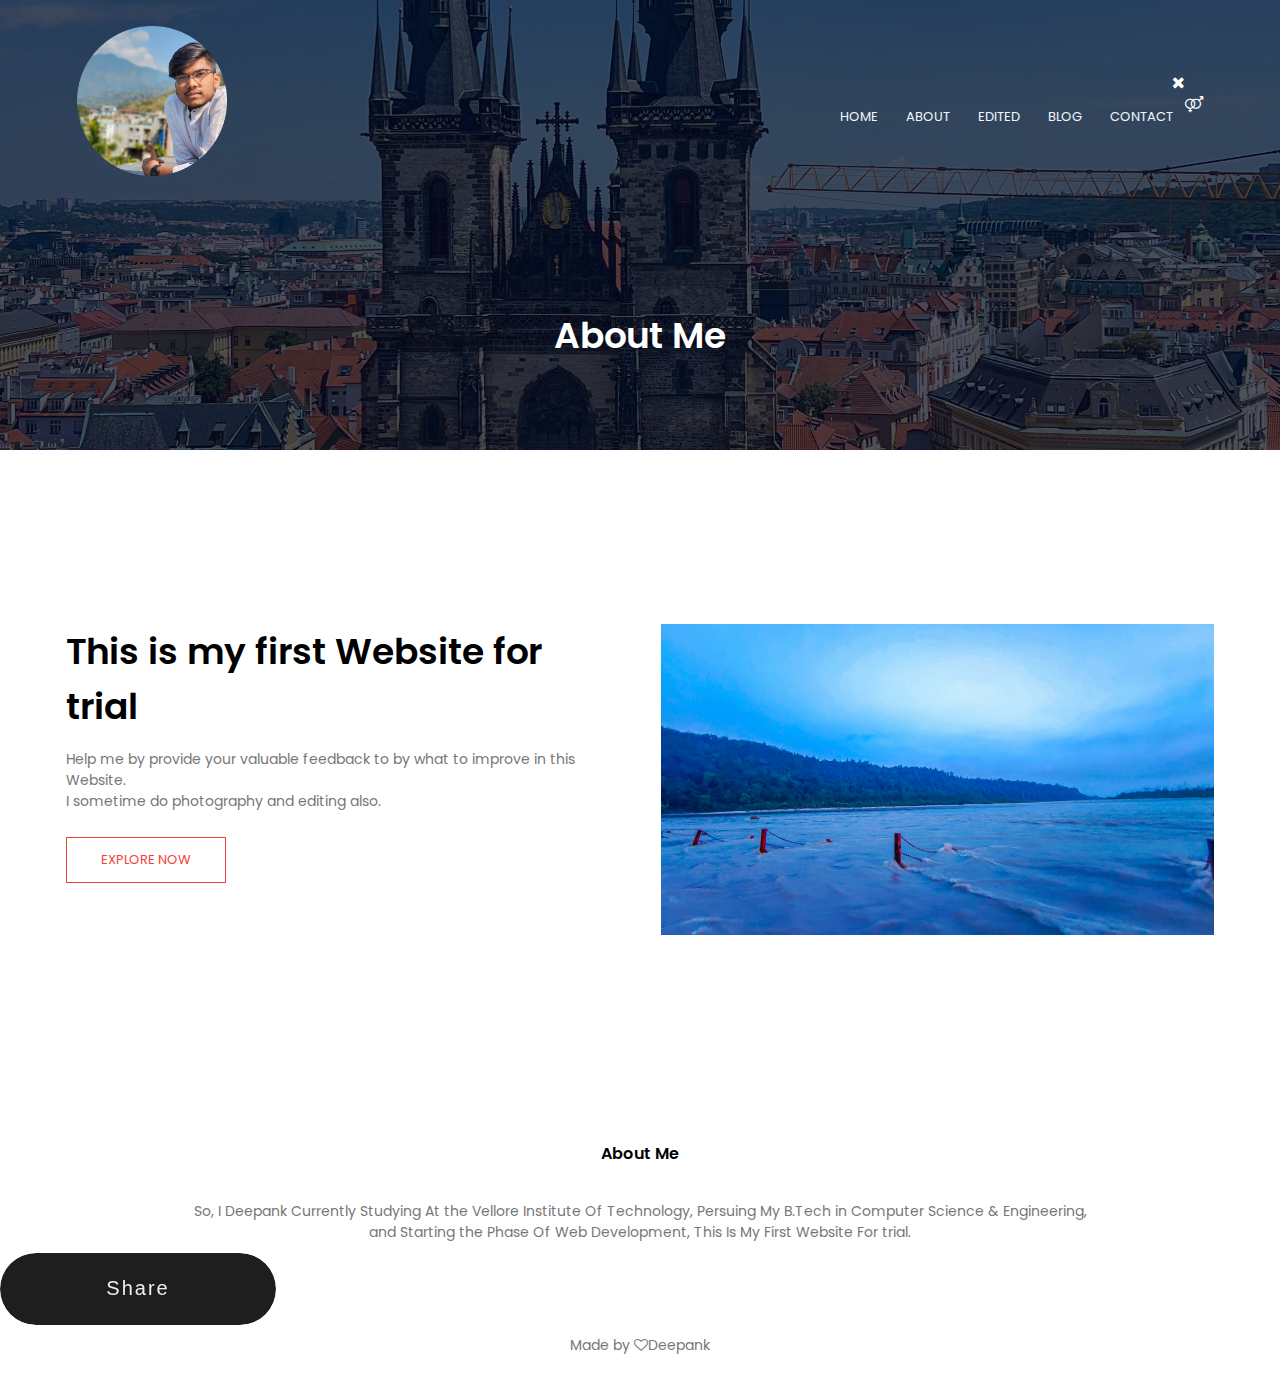
<file: about.html>
<!DOCTYPE html>
<html lang="en">
<head>
    <meta charset="UTF-8">
    <meta http-equiv="X-UA-Compatible" content="IE=edge">
    <meta name="viewport" content="width=device-width, initial-scale=1.0">
    <title>My WebD Skill's</title>
    <link rel="apple-touch-icon" sizes="180x180" href="WEBSITE PICS USE/favicon/apple-touch-icon.png">
<link rel="icon" type="image/png" sizes="32x32" href="WEBSITE PICS USE/favicon/favicon-32x32.png">
<link rel="icon" type="image/png" sizes="16x16" href="WEBSITE PICS USE/favicon/favicon-16x16.png">
<link rel="manifest" href="WEBSITE PICS USE/favicon/site.webmanifest">
    <link rel="stylesheet" href="FirstProject.css">
    <link rel="preconnect" href="https://fonts.googleapis.com">
<link rel="preconnect" href="https://fonts.gstatic.com" crossorigin>
<link href="https://fonts.googleapis.com/css2?family=Poppins:ital,wght@0,400;0,500;0,600;1,100;1,200&display=swap" rel="stylesheet">
<link rel="stylesheet" href="https://stackpath.bootstrapcdn.com/font-awesome/4.7.0/css/font-awesome.min.css">
</head>
<body>
    <section class="sub-header">
    <nav>
        <a href="index.html"><img src="WEBSITE PICS USE/logo1.png"></a>
        <div class="nav-links" id="navLinks">
            <i class="fa fa-times" onclick="hideMenu()"></i>
            <ul>
                <li><a href="index.html">HOME </a></li>
                <li><a href="about.html">ABOUT</a></li>
                <li><a href="edited.html">EDITED</a></li>
                <li><a href="Blog.html">BLOG</a></li>
                <li><a href="contact.html">CONTACT</a></li>
            </ul>
        </div>
        <i class="fa fa-venus-mars" onclick="showMenu()"></i>

            </nav>
            <h1>About Me</h1>
        </section>

<!-- ------------------About me content----- -->
<section class="about-us">
    <div class="row">
        <div class="about-col">
            <h1>This is my first Website for trial </h1>
            <p>Help me by provide your valuable feedback to by what to improve in this Website.<br>I sometime do photography and editing also.  </p>
            <a href="" class="hero-btn red-btn">EXPLORE NOW</a>
        </div>
        <div class="about-col">
            <img src="WEBSITE PICS USE/IMG_20220706_193632.jpg">
        </div>
    </div>

</section>


<!-- ------Footer---- -->
<section class="footer">
    <h4>About Me</h4>
    <p>
        So, I Deepank Currently Studying At the Vellore Institute Of Technology, Persuing My B.Tech in Computer Science & Engineering,<br> and Starting the Phase Of Web Development, This Is My First Website For trial. 
    </p>
    <div class="icons">
        <poan>Share</poan>
        <div class="container">
       <a href="https://www.facebook.com/deepank.gupta.92"><i class="fa fa-facebook"></i></a>
       <a href="https://twitter.com/Deepank__18"><i class="fa fa-twitter"></i></a>
       <a href="https://www.instagram.com/deepank__/"><i class="fa fa-instagram"></i></a> 
        <a href="https://www.linkedin.com/in/deepank-gupta-661142223/"><i class="fa fa-linkedin"></i></a>
    </div>
    </div>
    <p>Made by <i class="fa fa-heart-o"></i>Deepank</p>

</section>













<!-- ---------------------------------JAvaScript----------- -->
<script>
    var navLinks= document.getElementById("navLinks");

    function showMenu(){
        navLinks.style.right="0";
    }
    function hideMenu(){
        navLinks.style.right="-200px";
    }
</script>

</body> 
</html>
</file>
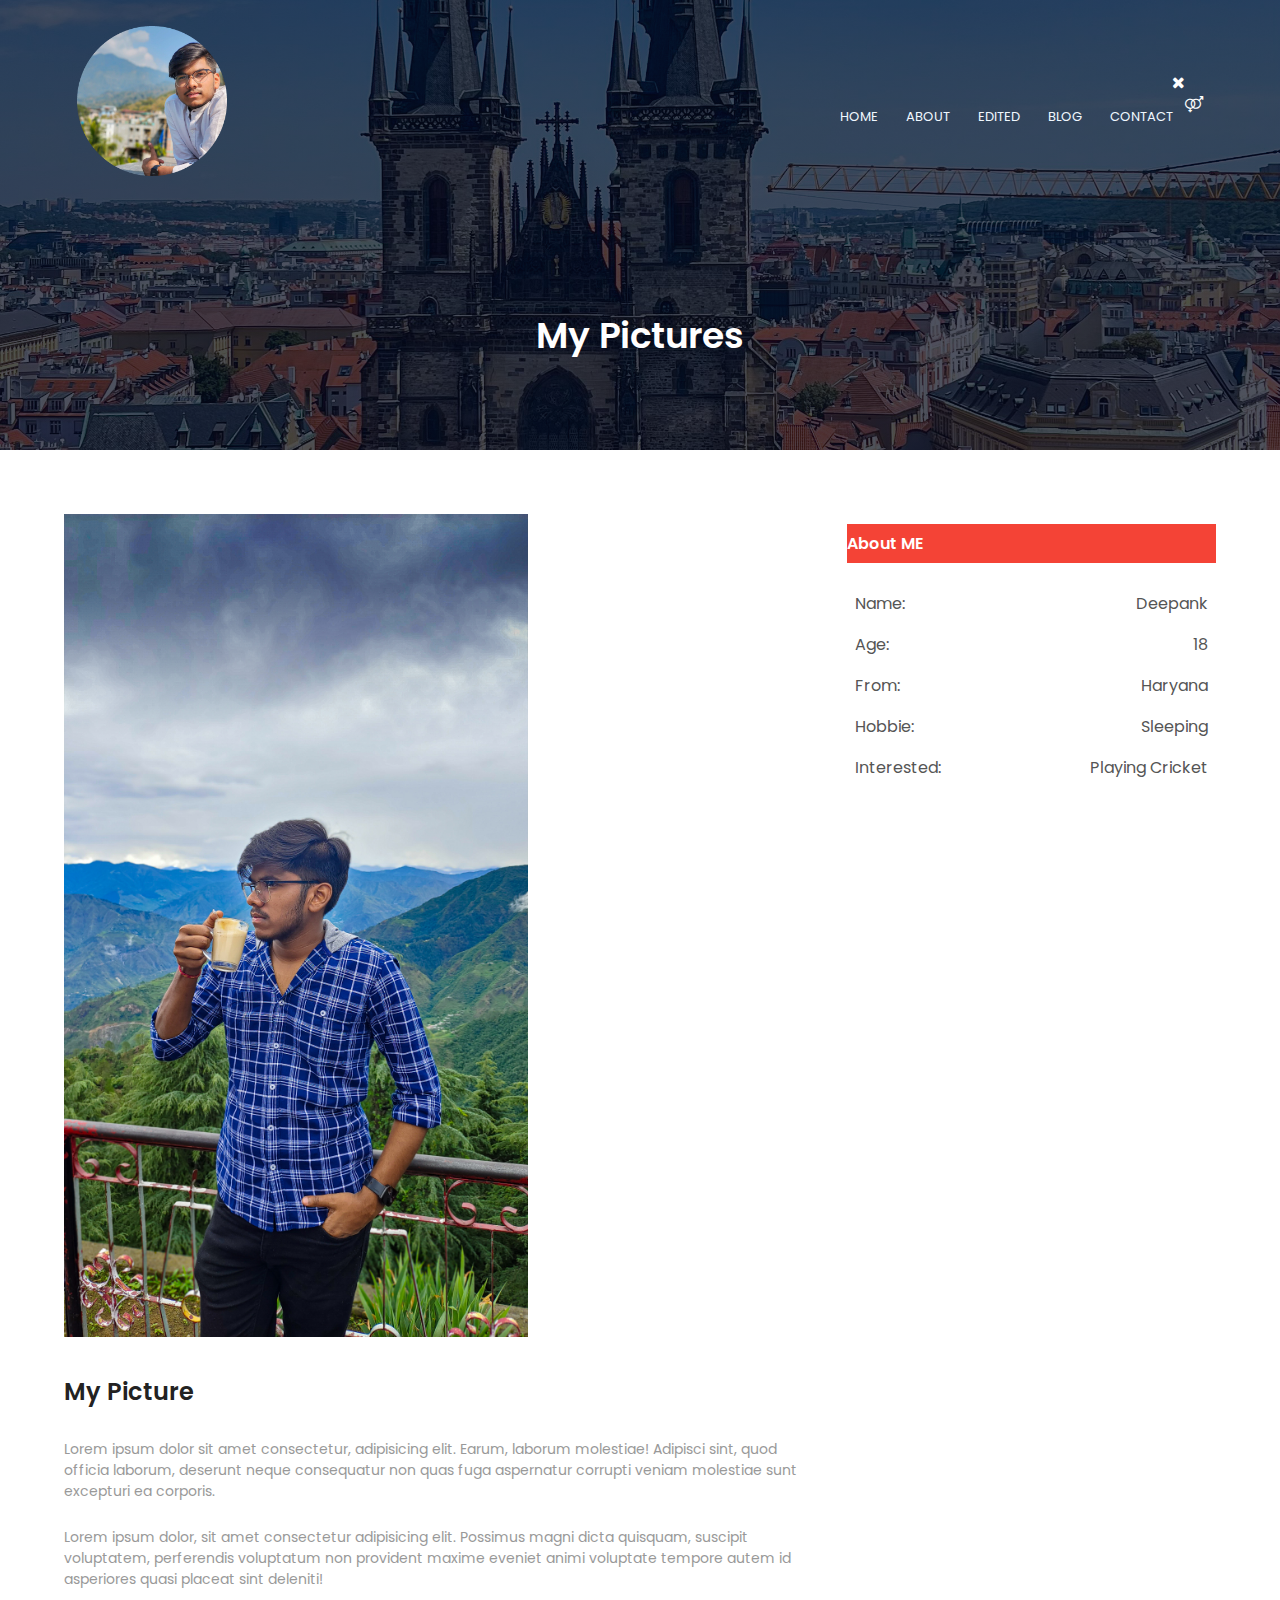
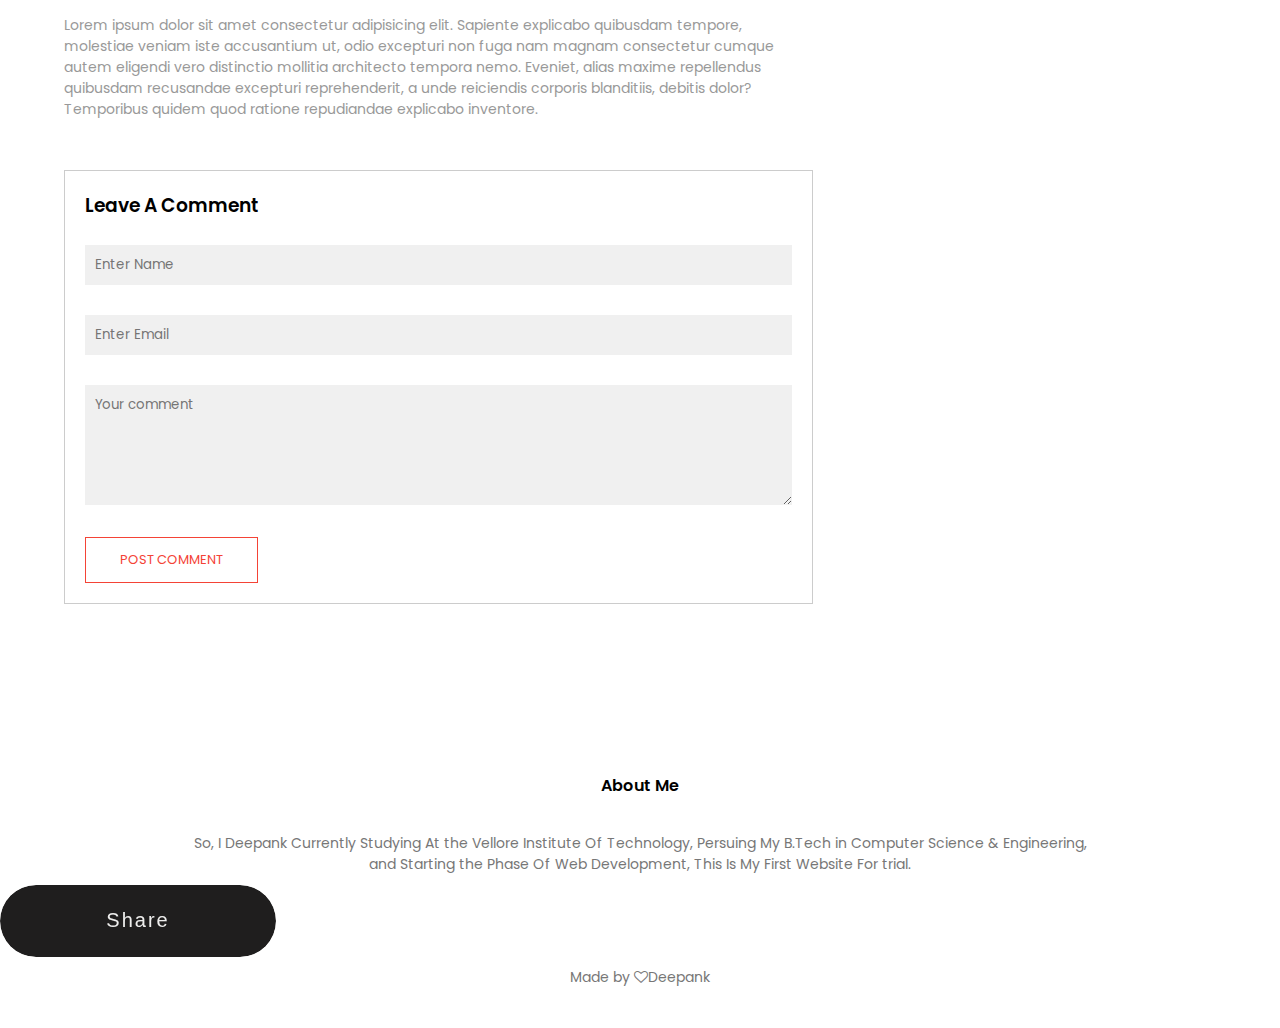
<file: Blog.html>
<!DOCTYPE html>
<html lang="en">
<head>
    <meta charset="UTF-8">
    <meta http-equiv="X-UA-Compatible" content="IE=edge">
    <meta name="viewport" content="width=device-width, initial-scale=1.0">
    <title>My WebD Skill's</title>
    <link rel="apple-touch-icon" sizes="180x180" href="WEBSITE PICS USE/favicon/apple-touch-icon.png">
<link rel="icon" type="image/png" sizes="32x32" href="WEBSITE PICS USE/favicon/favicon-32x32.png">
<link rel="icon" type="image/png" sizes="16x16" href="WEBSITE PICS USE/favicon/favicon-16x16.png">
<link rel="manifest" href="WEBSITE PICS USE/favicon/site.webmanifest">
    <link rel="stylesheet" href="FirstProject.css">
    <link rel="preconnect" href="https://fonts.googleapis.com">
<link rel="preconnect" href="https://fonts.gstatic.com" crossorigin>
<link href="https://fonts.googleapis.com/css2?family=Poppins:ital,wght@0,400;0,500;0,600;1,100;1,200&display=swap" rel="stylesheet">
<link rel="stylesheet" href="https://stackpath.bootstrapcdn.com/font-awesome/4.7.0/css/font-awesome.min.css">
</head>
<body>
    <section class="sub-header">
    <nav>
        <a href="index.html"><img src="WEBSITE PICS USE/logo1.png"></a>
        <div class="nav-links" id="navLinks">
            <i class="fa fa-times" onclick="hideMenu()"></i>
            <ul>
                <li><a href="index.html">HOME </a></li>
                <li><a href="about.html">ABOUT</a></li>
                <li><a href="edited.html">EDITED</a></li>
                <li><a href="Blog.html">BLOG</a></li>
                <li><a href="contact.html">CONTACT</a></li>
            </ul>
        </div>
        <i class="fa fa-venus-mars" onclick="showMenu()"></i>

            </nav>
            <h1>My Pictures</h1>
        </section>

<!-- ------------------Picture--------- -->
<section class="Blog-content">
    <div class="row">
        <div class="blog-left">
            <img src="WEBSITE PICS USE/IMG_20220706_104451 (1).jpg">
            <h2>My Picture</h2>
            <p>Lorem ipsum dolor sit amet consectetur, adipisicing elit. Earum, laborum molestiae! Adipisci sint, quod officia laborum, deserunt neque consequatur non quas fuga aspernatur corrupti veniam molestiae sunt excepturi ea corporis.</p><br>
            <p> Lorem ipsum dolor, sit amet consectetur adipisicing elit. Possimus magni dicta quisquam, suscipit voluptatem, perferendis voluptatum non provident maxime eveniet animi voluptate tempore autem id asperiores quasi placeat sint deleniti!</p><br>
            <p>Lorem ipsum dolor sit amet consectetur adipisicing elit. Sapiente explicabo quibusdam tempore, molestiae veniam iste accusantium ut, odio excepturi non fuga nam magnam consectetur cumque autem eligendi vero distinctio mollitia architecto tempora nemo. Eveniet, alias maxime repellendus quibusdam recusandae excepturi reprehenderit, a unde reiciendis corporis blanditiis, debitis dolor? Temporibus quidem quod ratione repudiandae explicabo inventore.</p>




    <div class="comment-box">
        <h3>Leave A Comment</h3>
        <form class="comment-form">
            <input type="text" placeholder="Enter Name">
            <input type="email" placeholder="Enter Email">
            <textarea rows="5" placeholder="Your comment"></textarea>
            <button type="submit" class="hero-btn red-btn">POST COMMENT</button>
        </form>
    </div>


        </div>
        <div class="blog-right">
            <h3>About ME</h3>
            <div>
                <Span>Name:</Span>
                <Span>Deepank</Span>
            </div>
            <div>
                <Span>Age:</Span>
                <Span>18</Span>
            </div>
            <div>
                <Span>From:</Span>
                <Span>Haryana</Span>
            </div>
            <div>
                <Span>Hobbie:</Span>
                <Span>Sleeping</Span>
            </div>
            <div>
                <Span>Interested:</Span>
                <Span>Playing Cricket</Span>
            </div>
        </div>
    </div>
</section>


<!-- ------Footer---- -->
<section class="footer">
    <h4>About Me</h4>
    <p>
        So, I Deepank Currently Studying At the Vellore Institute Of Technology, Persuing My B.Tech in Computer Science & Engineering,<br> and Starting the Phase Of Web Development, This Is My First Website For trial. 
    </p>
    <div class="icons">
        <poan>Share</poan>
        <div class="container">
       <a href="https://www.facebook.com/deepank.gupta.92"><i class="fa fa-facebook"></i></a>
       <a href="https://twitter.com/Deepank__18"><i class="fa fa-twitter"></i></a>
       <a href="https://www.instagram.com/deepank__/"><i class="fa fa-instagram"></i></a> 
        <a href="https://www.linkedin.com/in/deepank-gupta-661142223/"><i class="fa fa-linkedin"></i></a>
    </div>
    </div>
    <p>Made by <i class="fa fa-heart-o"></i>Deepank</p>

</section>













<!-- ---------------------------------JAvaScript----------- -->
<script>
    var navLinks= document.getElementById("navLinks");

    function showMenu(){
        navLinks.style.right="0";
    }
    function hideMenu(){
        navLinks.style.right="-200px";
    }
</script>

</body> 
</html>
</file>
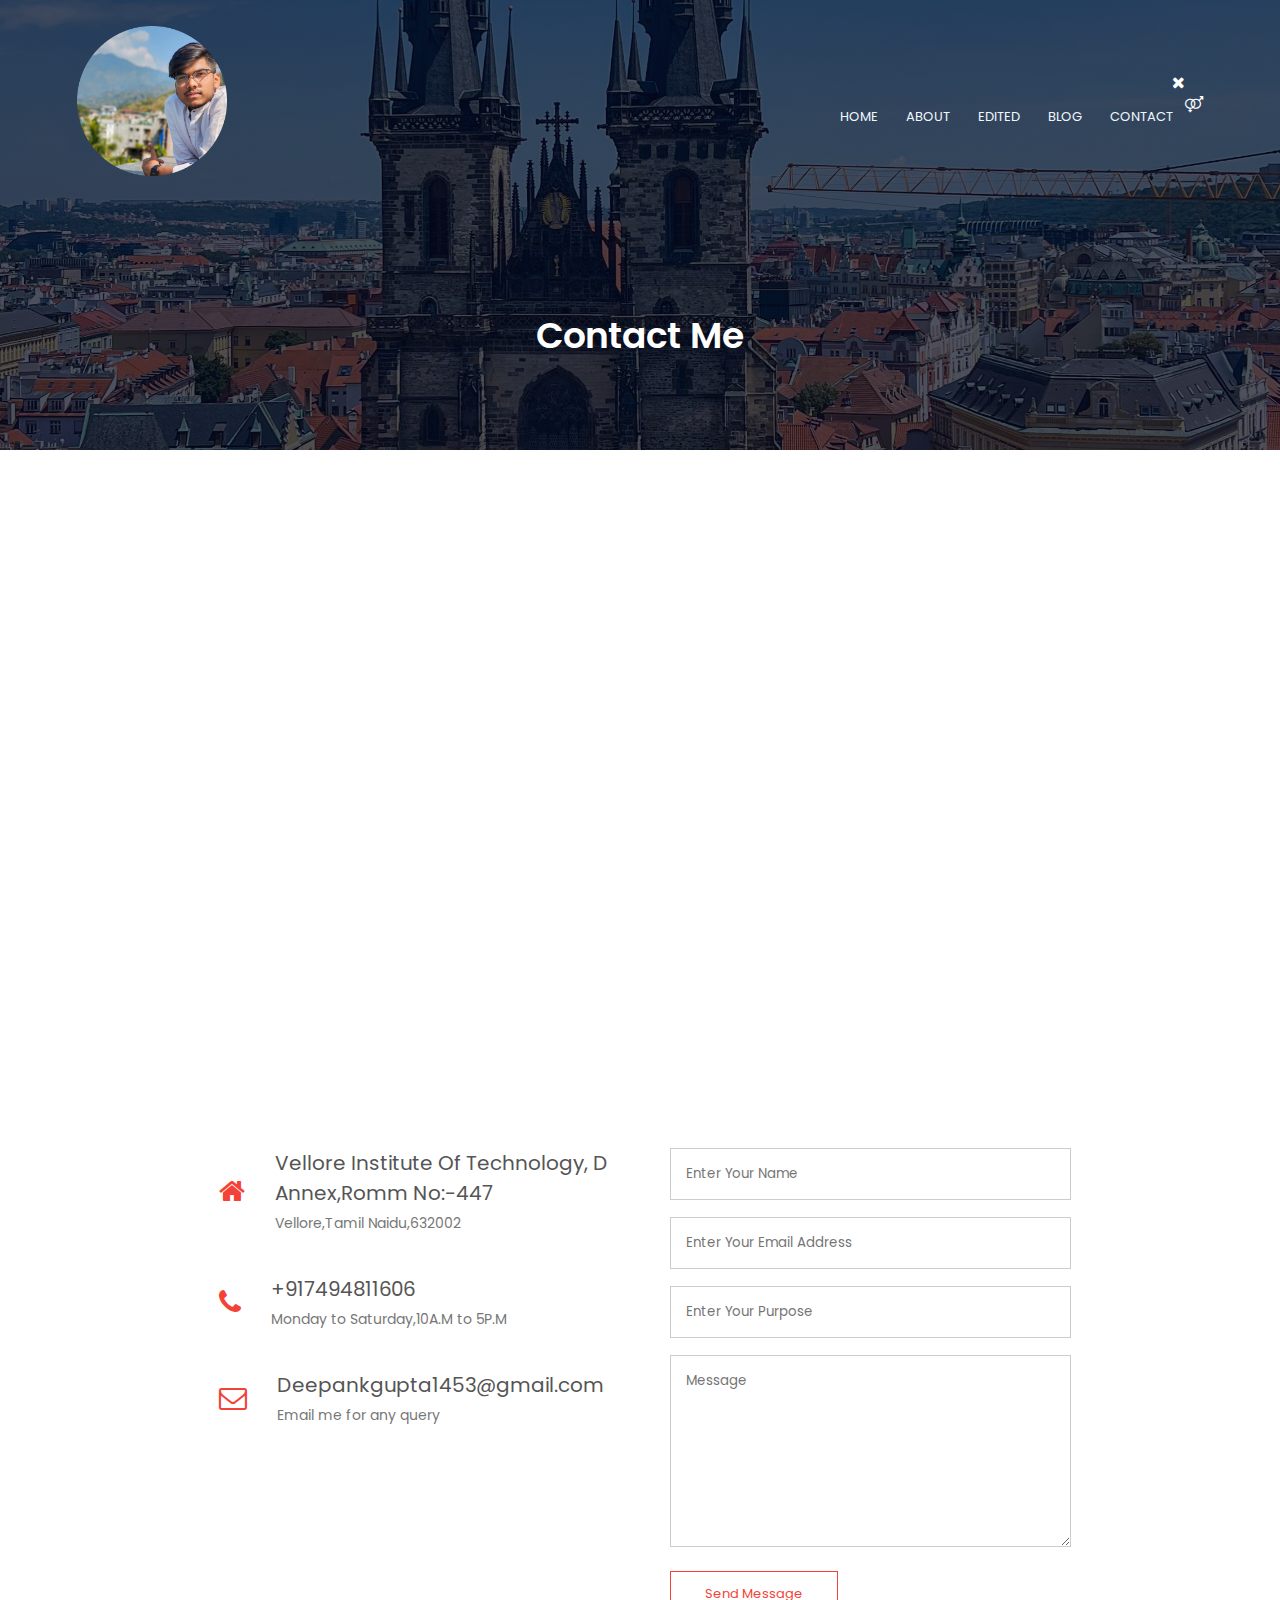
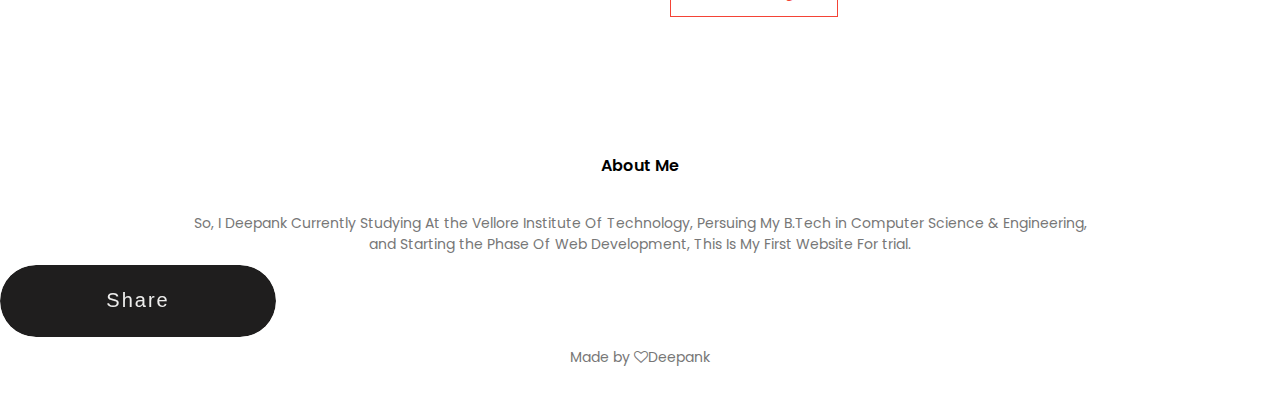
<file: contact.html>
<!DOCTYPE html>
<html lang="en">
<head>
    <meta charset="UTF-8">
    <meta http-equiv="X-UA-Compatible" content="IE=edge">
    <meta name="viewport" content="width=device-width, initial-scale=1.0">
    <title>My WebD Skill's</title>
    <link rel="apple-touch-icon" sizes="180x180" href="WEBSITE PICS USE/favicon/apple-touch-icon.png">
<link rel="icon" type="image/png" sizes="32x32" href="WEBSITE PICS USE/favicon/favicon-32x32.png">
<link rel="icon" type="image/png" sizes="16x16" href="WEBSITE PICS USE/favicon/favicon-16x16.png">
<link rel="manifest" href="WEBSITE PICS USE/favicon/site.webmanifest">
    <link rel="stylesheet" href="FirstProject.css">
    <link rel="preconnect" href="https://fonts.googleapis.com">
<link rel="preconnect" href="https://fonts.gstatic.com" crossorigin>
<link href="https://fonts.googleapis.com/css2?family=Poppins:ital,wght@0,400;0,500;0,600;1,100;1,200&display=swap" rel="stylesheet">
<link rel="stylesheet" href="https://stackpath.bootstrapcdn.com/font-awesome/4.7.0/css/font-awesome.min.css">
</head>
<body>
    <section class="sub-header">
    <nav>
        <a href="index.html"><img src="WEBSITE PICS USE/logo1.png"></a>
        <div class="nav-links" id="navLinks">
            <i class="fa fa-times" onclick="hideMenu()"></i>
            <ul>
                <li><a href="index.html">HOME </a></li>
                <li><a href="about.html">ABOUT</a></li>
                <li><a href="edited.html">EDITED</a></li>
                <li><a href="Blog.html">BLOG</a></li>
                <li><a href="contact.html">CONTACT</a></li>
            </ul>
        </div>
        <i class="fa fa-venus-mars" onclick="showMenu()"></i>

            </nav>
            <h1>Contact Me</h1>
        </section>

<!-- ------------------Contact Me----- -->

<section class="location">
    <iframe src="https://www.google.com/maps/embed?pb=!1m18!1m12!1m3!1d7775.368571300532!2d79.189474445597!3d12.99203374620616!2m3!1f0!2f0!3f0!3m2!1i1024!2i768!4f13.1!3m3!1m2!1s0x3bad47d513037031%3A0xe00b1e3b7d1584f4!2sVellore%2C%20Tamil%20Nadu%20632106!5e0!3m2!1sen!2sin!4v1659815990306!5m2!1sen!2sin" width="600" height="450" style="border:0;" allowfullscreen="" loading="lazy" referrerpolicy="no-referrer-when-downgrade"></iframe>
</section>


<section class="contact-me">
    <div class="row">
        <div class="contact-col">
            <div>
                <i class="fa fa-home"></i>
                <span>
                    <h5>Vellore Institute Of Technology, D Annex,Romm No:-447</h5>
                    <p>Vellore,Tamil Naidu,632002</p>
                </span>
            </div>
            <div>
                <i class="fa fa-phone"></i>
                <span>
                    <h5>+917494811606</h5>
                    <p>Monday to Saturday,10A.M to 5P.M</p>
                </span>
            </div>
            <div>
                <i class="fa fa-envelope-o"></i>
                <span>
                    <h5>Deepankgupta1453@gmail.com</h5>
                    <p>Email me for any query</p>
                </span>
            </div>
        </div>
        <div class="contact-col">

            <form action="form-handler.php" method="post">
                <input type="text" name="name" placeholder="Enter Your Name" required>
                <input type="email" name="email" placeholder="Enter Your Email Address" required>
                <input type="text" name="subject" placeholder="Enter Your Purpose" required>
                <textarea rows="8" name="message" placeholder="Message" required></textarea>
                <button type="submit" class="hero-btn red-btn">Send Message</button>
            </form>

        </div>
    </div>

</section>



<!-- ------Footer---- -->
<section class="footer">
    <h4>About Me</h4>
    <p>
        So, I Deepank Currently Studying At the Vellore Institute Of Technology, Persuing My B.Tech in Computer Science & Engineering,<br> and Starting the Phase Of Web Development, This Is My First Website For trial. 
    </p>
    <div class="icons">
        <poan>Share</poan>
        <div class="container">
       <a href="https://www.facebook.com/deepank.gupta.92"><i class="fa fa-facebook"></i></a>
       <a href="https://twitter.com/Deepank__18"><i class="fa fa-twitter"></i></a>
       <a href="https://www.instagram.com/deepank__/"><i class="fa fa-instagram"></i></a> 
        <a href="https://www.linkedin.com/in/deepank-gupta-661142223/"><i class="fa fa-linkedin"></i></a>
    </div>
    </div>
    <p>Made by <i class="fa fa-heart-o"></i>Deepank</p>

</section>













<!-- ---------------------------------JAvaScript----------- -->
<script>
    var navLinks= document.getElementById("navLinks");

    function showMenu(){
        navLinks.style.right="0";
    }
    function hideMenu(){
        navLinks.style.right="-200px";
    }
</script>

</body> 
</html>
</file>
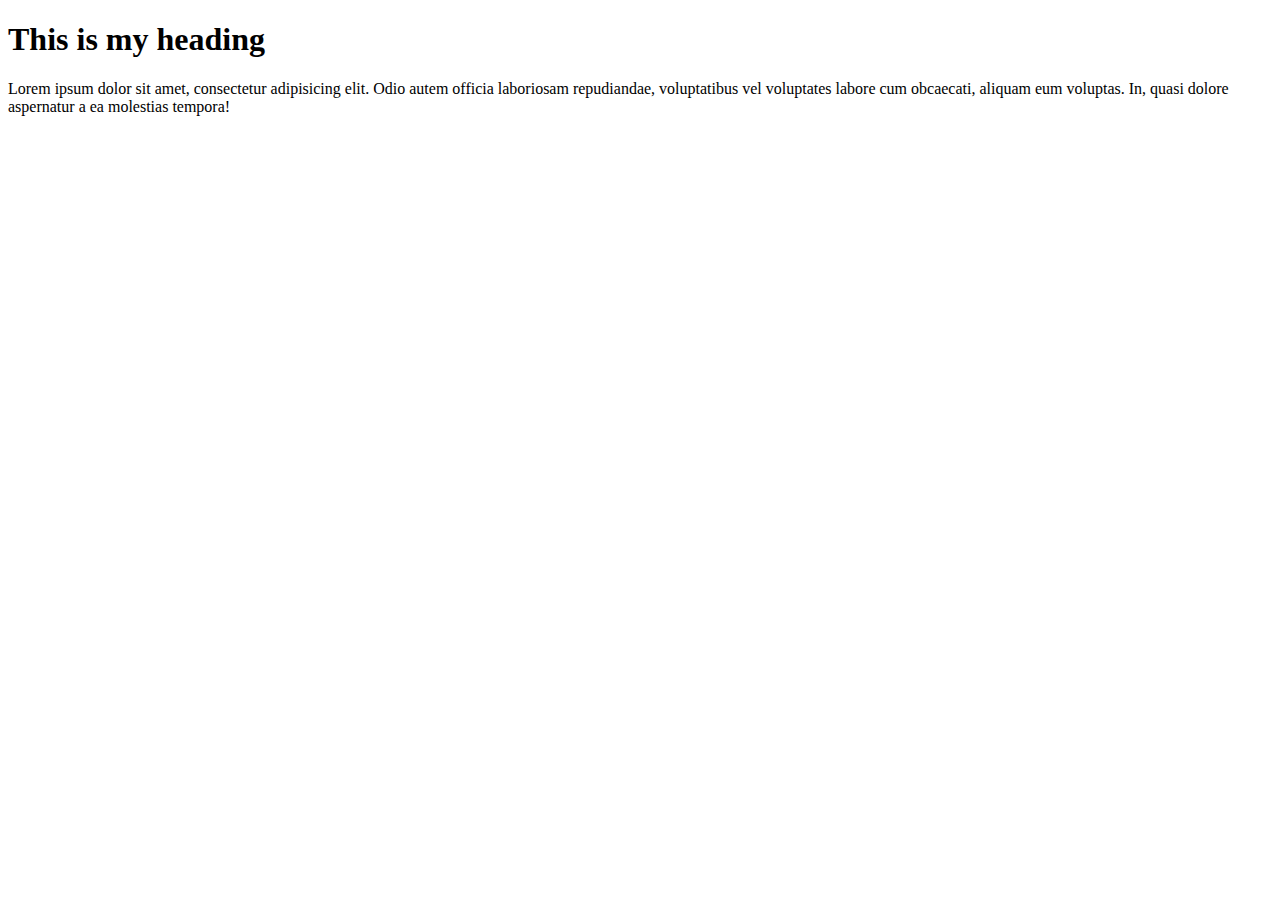
<file: javascript/data.html>
<!DOCTYPE html>
<html lang="en">
<head>
    <meta charset="UTF-8">
    <meta http-equiv="X-UA-Compatible" content="IE=edge">
    <meta name="viewport" content="width=device-width, initial-scale=1.0">
    <title>This page we going to apply JavaScript</title>
</head>
<body>

    <div class="container">
        <h1>This is my heading </h1>
        <div class="container">
            <p>Lorem ipsum dolor sit amet, consectetur adipisicing elit. Odio autem officia laboriosam repudiandae, voluptatibus vel voluptates labore cum obcaecati, aliquam eum voluptas. In, quasi dolore aspernatur a ea molestias tempora!</p>
        </div>
    </div>
    <script>
        var string="Deepank ";
        var not = 'is ';
        var good = "VIT";
        var temp=`${string} Study in ${good} and in he is it's third year `;        
        console.log(temp);
    </script>
</body>
</html>
</file>
<file: FirstProject.css>
*{
    margin: 0;
    padding: 0;
    font-family: 'Poppins', sans-serif;
    
}

.header{
    min-height: 100vh;
    width: 100%;
    background-image:linear-gradient(rgba(4,9,30,0.7),rgba(4,9,30,0.7)),url("WEBSITE\ PICS\ USE/IMG_20220706_075753.jpg");
    background-position:center;
    background-size: cover;
    position: relative;
    background-attachment: fixed;
    background-repeat: no-repeat;
}
nav{
    display: flex;
    padding: 2% 6%;
    justify-content: space-between;
    align-items: center;
}
nav img{
    width: 150px;
}
.nav-links{
    flex: 1;
    text-align: right;
}
.nav-links ul li{
    list-style: none;
    display: inline-block;
    padding: 8px 12px;
    position: relative;
}
.nav-links ul li a{
    color: aliceblue;
    text-decoration: none;
    font-size: 13px;
}
.nav-links ul li::after{
    content: '';
    width: 0%;
    height: 2px;
    background: #f44336;
    display: block;
    margin: auto;
    transition: 0.7s;
}
.nav-links ul li:hover::after{
    width:100%;
}
.text-box{
    width: 90%;
    color: #fff;
    position: absolute;
    top: 50%;
    left: 50%;
    transform: translate(-50%,-50%);
    text-align: center;
}
.text-box h1{
    font-size: 65px;
}
.text-box p{
    margin: 10px 0 40px;
    font-size: 14px;
    color: #fff;
}
.hero-btn{
    display: inline-block;
    text-decoration: none;
    color:#fff;
    border: 1px solid #fff;
    padding: 12px 34px;
    font-size: 13px;
    background: transparent;
    position: relative;
    cursor: pointer;
}
.hero-btn:hover{
    border: 1px solid #f44336;
    background: #f44336;
    transition: 0.8s;
}


nav.fa{
    display: none;
}

@media(max-width:700px){
    .text-box h1{
        font-size: 20px;
    }
    .nav-links ul li{
        display: block;
    }
    .nav-links{
        position: fixed;
        background: #f44336;
        height: 100vh;
        width: 200px;
        top: 0;
        right: -200px;
        text-align: left;
        z-index: 2;
        transition: 0.9s;
    }
    .nav.fa{
        display: block;
        color: #fff;
        margin: 10px;
        font-size: 22px;
        cursor: pointer;
    }
    .nav-links ul{
        padding: 27px;
    }
}
/* ---------------editing--------- */
.editing{
    width: 80%;
    margin:auto;
    text-align: center;
    padding-top: 100px;
}
h1{
    font-size: 36px;
    font-weight: 600;
}
p{
    color:#777;
    font-size: 14px;
    font-weight: 22px;
    padding: 10px;
}
.row{
    margin: 5%;
    display:flex;
    justify-content: space-between;
}
.edited-col{
    flex-basis: 30%;
    background: #fff3f3;
    border-radius: 10px;
    margin-bottom: 5%;
    padding: 20px 12px;
    box-sizing: border-box;
    transition: 0.6s;
}
h3{
    text-align: centre;
    font-weight: 600;
    margin: 10px 0;
}
.edited-col:hover{
    box-shadow:0 0 20px 0px rgba(0,0,0,0.2) ;
}
@media(max-width:700px){
    .row{
        flex-direction: column;
    }
    .nav-links ul li{
        display: block;
    }
    .nav-links{
        position: fixed;
        background: #f44336;
        height: 100vh;
        width: 200px;
        top: 0;
        right: -200px;
        text-align: left;
        z-index: 2;
        transition: 0.9s;
    }
    .nav.fa{
        display: block;
        color: #fff;
        margin: 10px;
        font-size: 22px;
        cursor: pointer;
    }
    .nav-links ul{
        padding: 27px;
    }
}

/* --------campus----- */
.campus{
    width: 80%;
    margin:auto;
    text-align:center;
    padding-top: 50px;
}
.campus-col{
    flex-basis: 32%;
    border-radius: 10px;
    margin-bottom: 30px;
    position: relative;
    overflow: hidden;
}
.campus-col img{
    width: 100%;
    display: block;
}
.layer{
    background: transparent;
    height: 100%;
    width: 100%;
    position: absolute;
    top: 0;
    left: 0;
    transition: 0.6s;
}
.layer h3{
    color: #fff;
    width: 100%;
    font-weight: 500;
    font-size: 26px;
    bottom: 0;
    left: 50%;
    transform: translate(-50%);
    position: absolute;
    opacity: 0;
    transition: 0.5s;
}

.layer:hover h3{
    bottom: 50%;
    opacity: 1;
}

.layer:hover{
    background: rgba(25, 131, 173, 0.637);

}

.tour{
    width: 80%;
    margin:auto;
    text-align:center;
    padding-top: 67px;
}
.tour-col{
    flex-basis: 31%;
    border-radius: 10px;
    margin-bottom: 5%;
    text-align: left;
}
.tour-col img{
    width: 100%;
    border-radius: 10px;
}
.tour-col p{
    padding: 0;
}
.tour-col h3{
    margin-top: 16px;
    margin-bottom: 15px;
    text-align: left;
}
.review{
    width:80%;
    margin: auto;
    padding-top: 100px;
    text-align: center;
}
.review-col{
    flex-basis:44%;
    border-radius: 10px;
    margin-bottom: 5%;
    text-align: left;
    background: #fff3f3;
    padding: 25px;
    cursor: pointer;
    display: flex;
}
.review-col img{
    height: 40px;
    margin-left: 5px;
    margin-right: 30px;
    border-radius: 50%;
}
.review-col p{
    padding: 0;
}
.review-col h3{
    margin-top: 15px;
    text-align: left;
}
.review-col .fa{
    color: #f44336;
}
@media(max-width:700px){
    .review-col img{
        margin-left: 0px;
        margin-right: 15px;
    }
}
.cta{
    margin: 100px auto;
    width: 80%;
    background-image: linear-gradient(rgba(0,0,0,0.7),rgba(0,0,0,0.7)),url("WEBSITE\ PICS\ USE/IMG-7248.jpg");
    background-position: center;
    background-size: cover;
    border-radius: 10px;
    text-align: center;
    padding: 100px 0;
}
.cta h1{
    color:#fff;
    margin-bottom: 40px;
    padding:0;
}
@media(max-width:700px){
    .cta h1{
        font-size: 24px;
    }
    .nav-links ul li{
        display: block;
    }
    .nav-links{
        position: fixed;
        background: #f44336;
        height: 100vh;
        width: 200px;
        top: 0;
        right: -200px;
        text-align: left;
        z-index: 2;
        transition: 0.9s;
    }
    .nav.fa{
        display: block;
        color: #fff;
        margin: 10px;
        font-size: 22px;
        cursor: pointer;
    }
    .nav-links ul{
        padding: 27px;
    }
}

/* ----------------Fotter---------- */

.footer{
    width: 100%;
    text-align: center;
    padding: 30px 0;
}
.footer h4{
    margin-bottom: 25px;
    margin-top: 25px;
    font-weight: 600;
}
.icons{
    position: relative;
    justify-content: center;
    display: flex;
    overflow: hidden;
    cursor: pointer;
    width: 240px;
    height: 72px;
    background-color: #EEEEED;
    border-radius: 80px;
    padding: 0 18px;
    will-change: transform;
    transition: all .2s ease-in-out;
}
.icons:hover{
    transform: scale(1.1);
}
poan{
    position: absolute;
    z-index: 99;
    width: 240px;
    height: 72px;
    border-radius: 80px;
    font-size: 20px;
    font-family: sans-serif;
    text-align: center;
    line-height: 70px;
    letter-spacing: 2px;
    color: #EEEEED;
    background-color: #1F1E1E;
    padding: 0 18px;
    transition: all 1.2s ease;
}
.container{
    display: flex;
    justify-content: space-around;
    align-items: center;
    width: 240px;
    height: 64px;
    border-radius: 80px;
}
.container i:nth-of-type(1){
    transition-delay: 1.1s;
}
.container i:nth-of-type(2){
    transition-delay: 0.9s;
}
.container i:nth-of-type(3){
    transition-delay: 0.7s;
}
.container i:nth-of-type(4){
    transition-delay: 0.4s;
}
.icons:hover poan{
    transition-delay: 0.25s;
    transform: translate(-280px);
}
.icon:hover i{
    opacity: 1;
    transform: scale();
}
/* ------------------about us page--------------------- */
.sub-header{
    height: 50vh;
    width: 100%;
    background-image: linear-gradient(rgba(4,9,30,0.7),rgba(4,9,30,0.7)),url(WEBSITE\ PICS\ USE/IMG-7249.jpg);
    background-position: center;
    background-size: cover;
    text-align: center;
    color: #fff;
}
.sub-header h1{
    margin-top: 100px;
}
.about-us{
    width: 80;
    margin: auto;
    padding-top: 80px;
    padding-bottom: 50px;
}
.about-col{
    flex-basis: 48%;
    padding: 30px 2px;
}
.about-col img{
    width: 100%;
}
.about-col h1{
    padding-top: 0;
}
.about-col p{
    padding: 15px 0 25px;
}
.red-btn{
     border:1px solid #f44336;
     background: transparent;
     color: #f44336;
}
.red-btn:hover{
    color: #fff;
}



.blog-content{
    width: 80%;
    margin: auto;
    padding: 60px 0;
}
.blog-left{
    flex-basis: 65%;
}
.blog-left img{
    width:62%;
}
.blog-left h2{
    color: #222;
    font-weight: 600;
    margin:30px 0;
}
.blog-left p{
    color: #999;
    padding: 0;
}
.blog-right{
    flex-basis: 32%;
}
.blog-right h3{
    background: #f44336;
    color: #fff;
    padding: 7px 0;
    font-size: 16px;
    margin-bottom: 20px;
}
.blog-right div{
    display: flex;
    align-items: center;
    justify-content: space-between;
    color: #555;
    padding: 8px;
    box-sizing: border-box;
}
.comment-box{
    border:1px solid #ccc;
    margin: 50px 0;
    padding: 10px 20px;
}
.comment-box h3{
    text-align: left;
}
.comment-form input, .comment-form textarea{
    width: 100%;
    padding: 10px;
    margin: 15px 0;
    box-sizing: border-box;
    border: none;
    outline: none;
    background: #f0f0f0;
}
.comment-form button{
    margin: 10px 0;
}
@media(max-width:700px){
    .sub-header h1{
        font-size: 24px;
    }
    .nav-links ul li{
        display: block;
    }
    .nav-links{
        position: fixed;
        background: #f44336;
        height: 100vh;
        width: 200px;
        top: 0;
        right: -200px;
        text-align: left;
        z-index: 2;
        transition: 0.9s;
    }
    .nav.fa{
        display: block;
        color: #fff;
        margin: 10px;
        font-size: 22px;
        cursor: pointer;
    }
    .nav-links ul{
        padding: 27px;
    }
}



.location{
    width: 80%;
    margin: auto;
    padding: 80px 0;
}
.location iframe{
    width: 100%;
}


.contact-me{
    width: 80%;
    margin: auto;
}
.contact-col{
    flex-basis: 48%;
    margin: 30px;
}
.contact-col div{
    display: flex;
    align-items: center;
    margin-bottom: 40px;
}
.contact-col div .fa{
    font-size: 28px;
    color: #f44336;
    margin: 10px;
    margin-right: 30px;
}
.contact-col div p{
    padding: 0;
}
.contact-col div h5{
    font-size: 20px;
    margin-bottom: 5px;
    color: #555;
    font-weight: 400;
}
.contact-col input, .contact-col textarea{
    width: 100%;
    padding: 15px;
    margin-bottom: 17px;
    outline: none;
    border: 1px solid #ccc;
    box-sizing: border-box;
}
</file>
